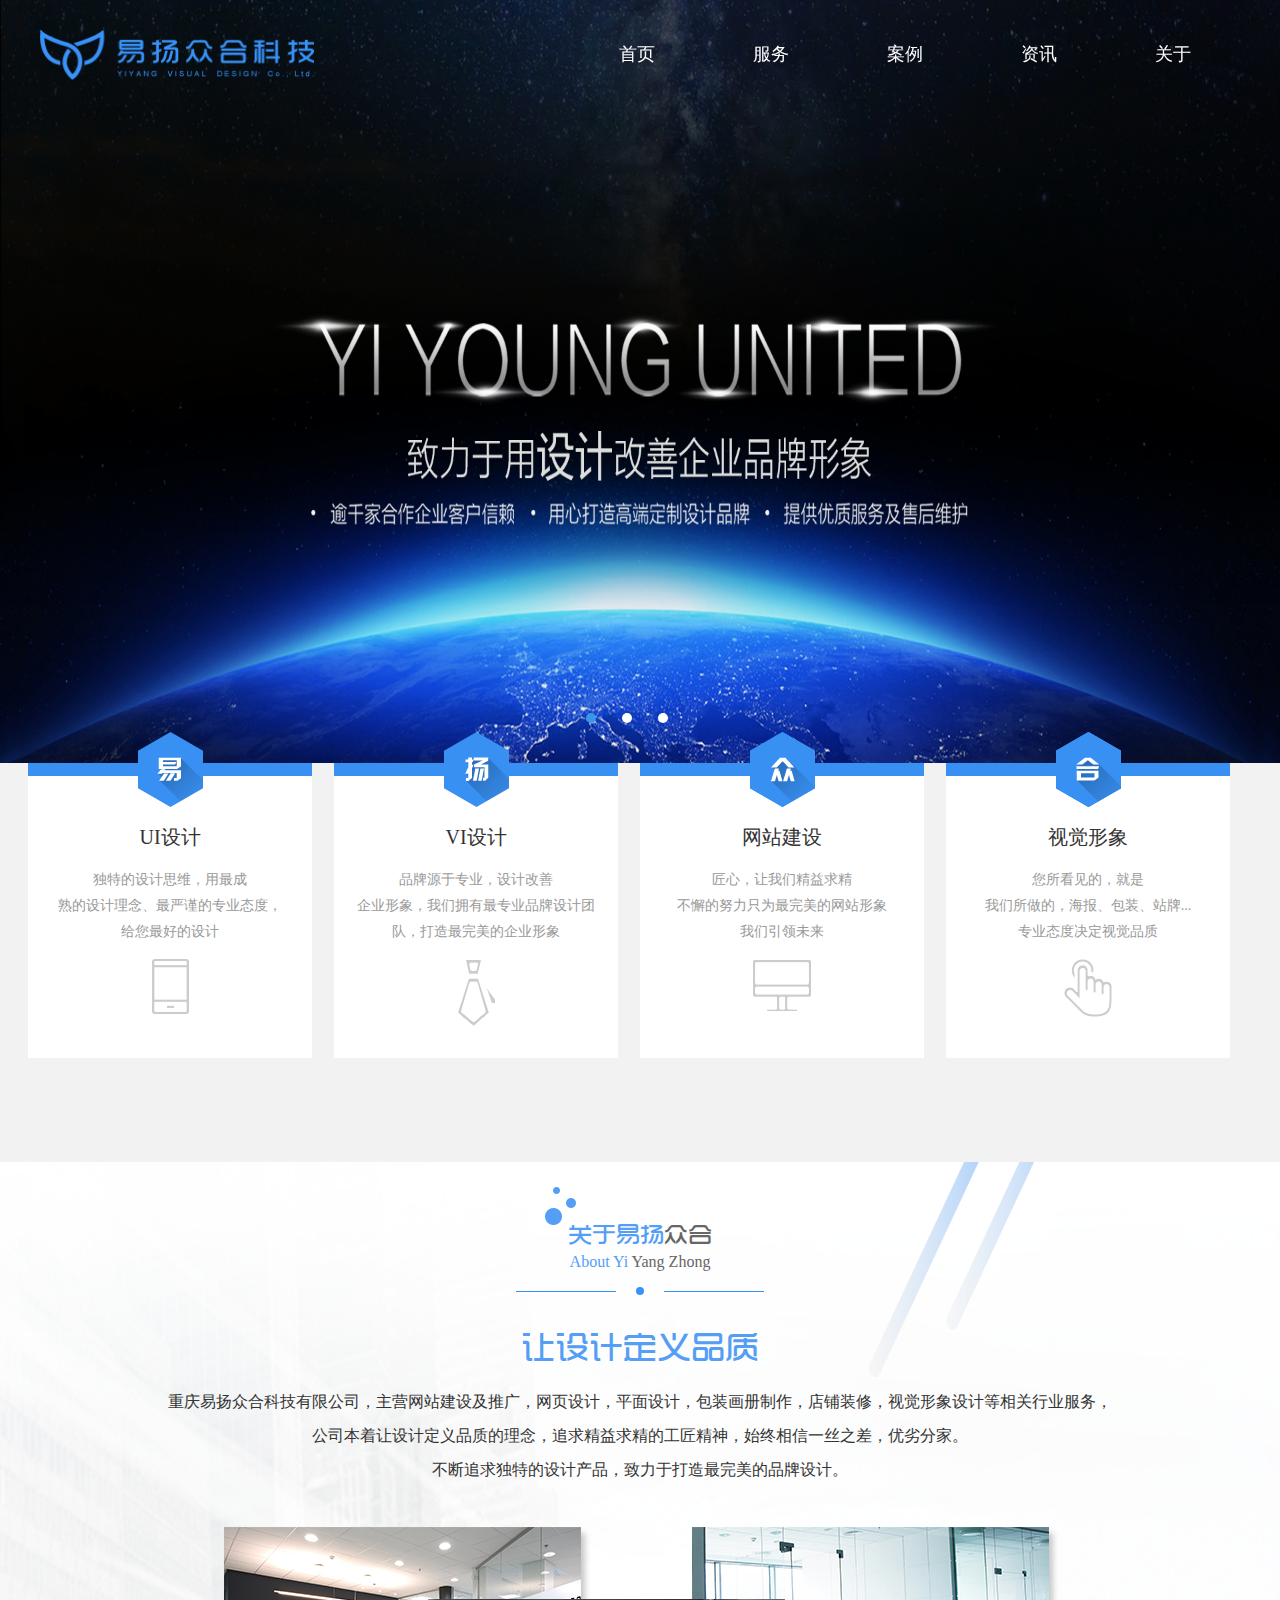
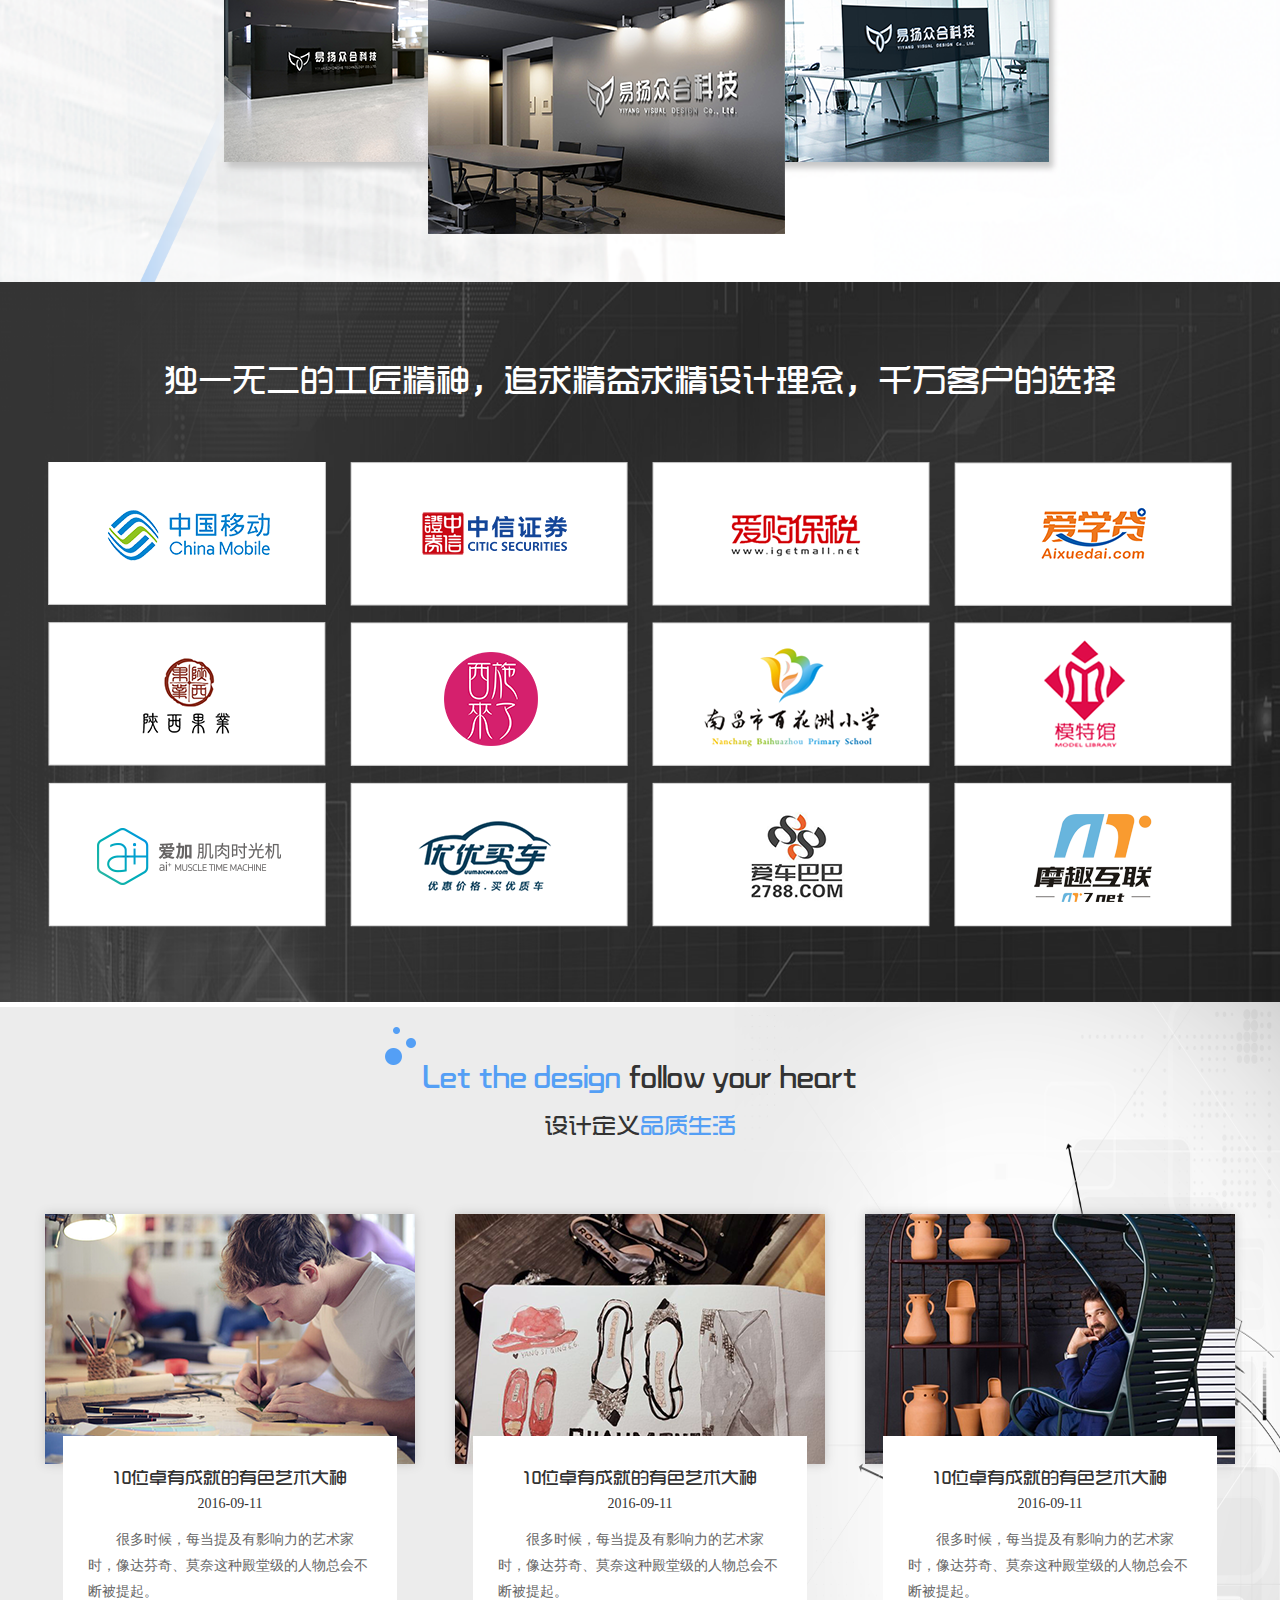
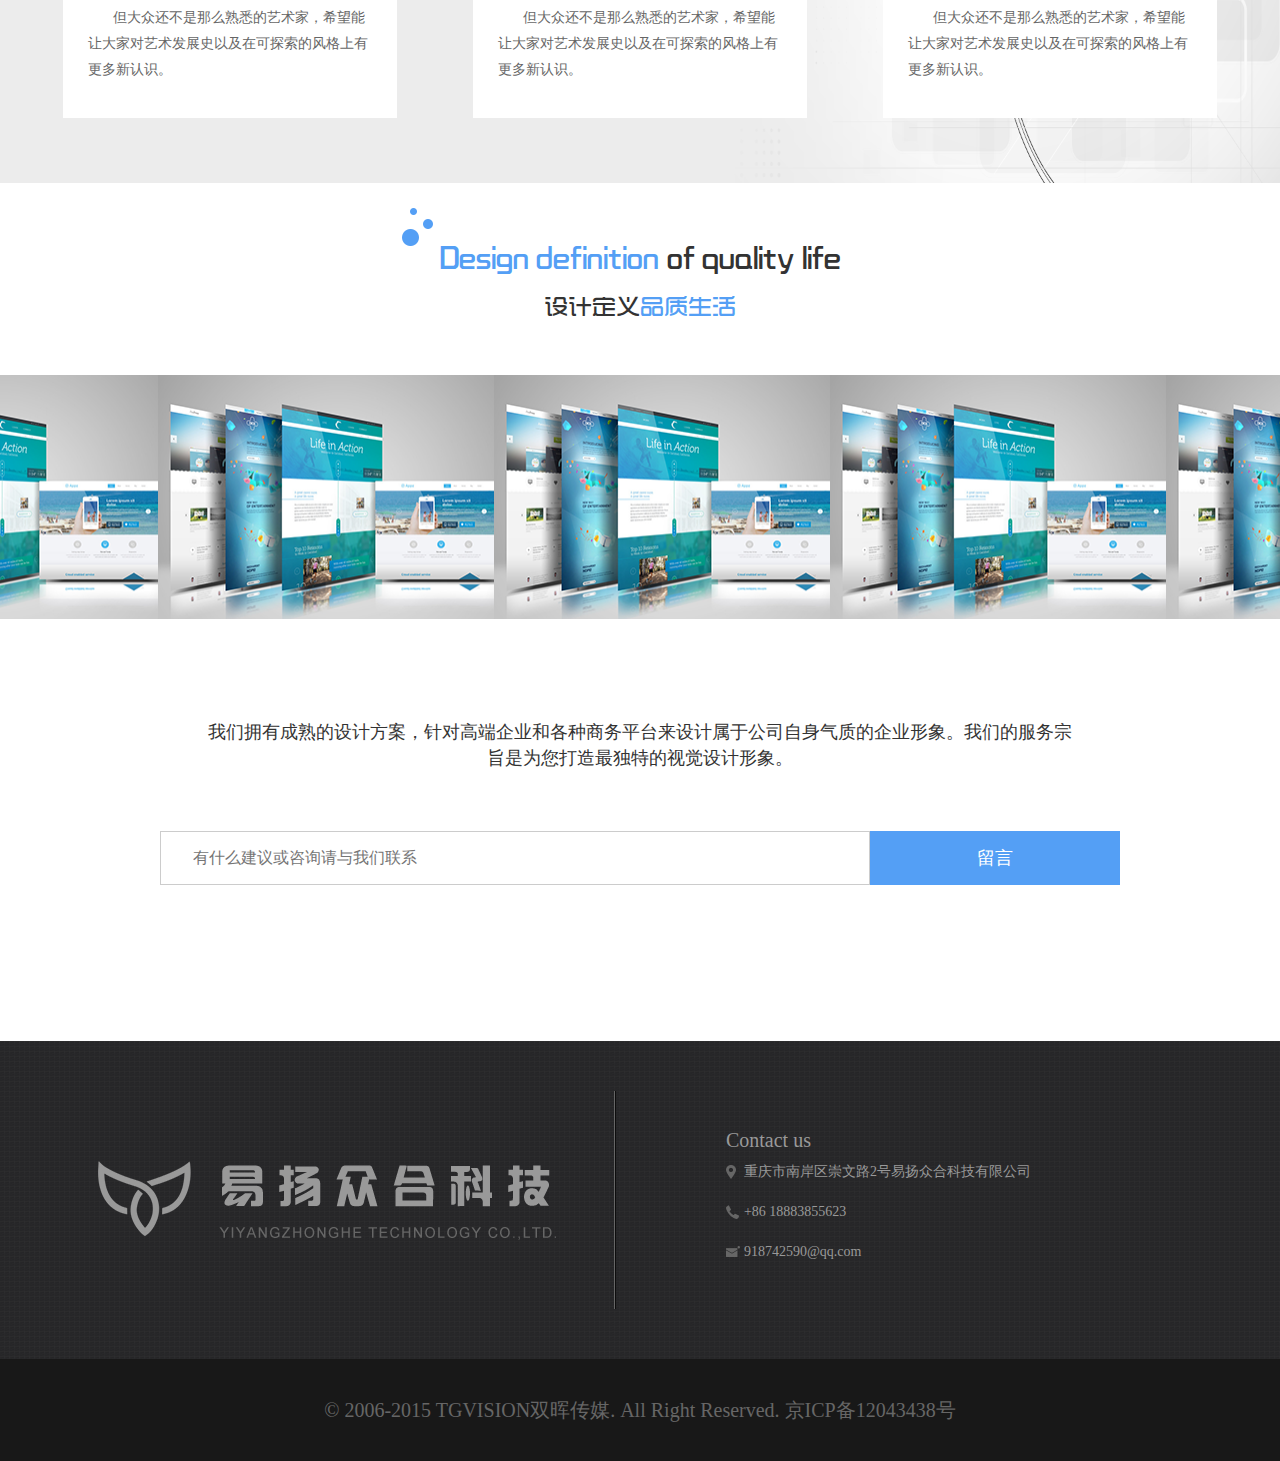
<file: YYZH/index.html>
﻿<!DOCTYPE html>
<html lang="en">
<head>
    <meta charset="UTF-8">
    <title>易扬众合科技有限公司</title>
    <link rel="stylesheet" href="css/globe.css">
    <link rel="stylesheet" href="css/index.css"></head>
    <script src="js/jquery-2.2.4.min.js"></script>
    <script src="js/jquery.flexslider-min.js"></script>
    <script src="js/index.js"></script>
</head>
<body>
<div class="header-banner-box">
    <div class="header">
        <div class="box clearfix">
            <img src="images/logo-blue.png" alt="" class="header-logo left">
            <ul class="nav right index-nav">
                <li>
                    <a href="index.html">首页</a>
                </li>
                <li>
                    <a href="server.html">服务</a>
                </li>
                <li>
                    <a href="case.html">案例</a>
                </li>
                <li>
                    <a href="news.html">资讯</a>
                </li>
                <li>
                    <a href="about.html">关于</a>
                </li>
            </ul>
        </div>
    </div>
    <div class="banner">
        <div class="flexslider">
            <ul class="slides">
                <li class="banners banner-1">
                    <div class="chose-back"></div>
                </li>
                <li class="banners banner-2">
                    <div class="chose-back"></div>
                </li>
                <li class="banners banner-3">
                    <div class="chose-back"></div>
                </li>
            </ul>
        </div>
    </div>
    <div class="banner-bottom">
        <ul class="clearfix">
            <li class="banner-bottom-li-not-last">
                <div class="banner-bottom-up"></div>
                <img class="banner-bottom-img" src="images/index/banner-bottom-1.png">
                <div class="banner-bottom-down">
                    <p class="banner-bottom-down-p-1">UI设计</p>
                    <p class="banner-bottom-down-p-2">独特的设计思维，用最成</p>
                    <p class="banner-bottom-down-p-2">熟的设计理念、最严谨的专业态度，</p>
                    <p class="banner-bottom-down-p-2">给您最好的设计</p>
                    <img src="images/index/banner-bottom-img-1.png">
                </div>
            </li>
            <li class="banner-bottom-li-not-last">
                <div class="banner-bottom-up"></div>
                <img class="banner-bottom-img" src="images/index/banner-bottom-2.png">
                <div class="banner-bottom-down">
                    <p class="banner-bottom-down-p-1">VI设计</p>
                    <p class="banner-bottom-down-p-2">品牌源于专业，设计改善</p>
                    <p class="banner-bottom-down-p-2">企业形象，我们拥有最专业品牌设计团</p>
                    <p class="banner-bottom-down-p-2">队，打造最完美的企业形象</p>
                    <img src="images/index/banner-bottom-img-2.png">
                </div>
            </li>
            <li class="banner-bottom-li-not-last">
                <div class="banner-bottom-up"></div>
                <img class="banner-bottom-img" src="images/index/banner-bottom-3.png">
                <div class="banner-bottom-down">
                    <p class="banner-bottom-down-p-1">网站建设</p>
                    <p class="banner-bottom-down-p-2">匠心，让我们精益求精</p>
                    <p class="banner-bottom-down-p-2">不懈的努力只为最完美的网站形象</p>
                    <p class="banner-bottom-down-p-2">我们引领未来</p>
                    <img src="images/index/banner-bottom-img-3.png">
                </div>
            </li>
            <li>
                <div class="banner-bottom-up"></div>
                <img class="banner-bottom-img" src="images/index/banner-bottom-4.png">
                <div class="banner-bottom-down">
                    <p class="banner-bottom-down-p-1">视觉形象</p>
                    <p class="banner-bottom-down-p-2">您所看见的，就是</p>
                    <p class="banner-bottom-down-p-2">我们所做的，海报、包装、站牌...</p>
                    <p class="banner-bottom-down-p-2">专业态度决定视觉品质</p>
                    <img src="images/index/banner-bottom-img-4.png">
                </div>
            </li>
        </ul>
    </div>
</div>
<div class="About-Yi-Yang-Zhong relative">
    <img class="About-Yi-Yang-Zhong-title-absolute" src="images/index/About-Yi-Yang-Zhong-title.png">
    <p class="title-2">关于易扬<span class="title-2-gray">众合</span></p>
    <p class="title-3">About Yi <span class="title-3-gray">Yang Zhong</span></p>
    <div class="slider">
        <div class="line"></div>
        <div class="point"></div>
        <div class="line"></div>
    </div>
    <p class="subtitle-2">让设计定义品质</p>
    <p class="About-Yi-Yang-Zhong-p">重庆易扬众合科技有限公司，主营网站建设及推广，网页设计，平面设计，包装画册制作，店铺装修，视觉形象设计等相关行业服务，</p>
    <p class="About-Yi-Yang-Zhong-p">公司本着让设计定义品质的理念，追求精益求精的工匠精神，始终相信一丝之差，优劣分家。</p>
    <p class="About-Yi-Yang-Zhong-p">不断追求独特的设计产品，致力于打造最完美的品牌设计。</p>
    <img class="About-Yi-Yang-Zhong-img" src="images/index/About-Yi-Yang-Zhong-img.png">
</div>
<div class="client">
    <p class="client-p">独一无二的工匠精神，追求精益求精设计理念，千万客户的选择</p>
    <ul class="client-show-all">
        <li>
            <img class="client-show-img-not-last" src="images/index/client-show-img-1.png">
        </li>
        <li>
            <img class="client-show-img-not-last" src="images/index/client-show-img-2.png">
        </li>
        <li>
            <img class="client-show-img-not-last" src="images/index/client-show-img-3.png">
        </li>
        <li>
            <img src="images/index/client-show-img-4.png">
        </li>
        <li>
            <img class="client-show-img-not-last" src="images/index/client-show-img-5.png">
        </li>
        <li>
            <img class="client-show-img-not-last" src="images/index/client-show-img-6.png">
        </li>
        <li>
            <img class="client-show-img-not-last" src="images/index/client-show-img-7.png">
        </li>
        <li>
            <img src="images/index/client-show-img-8.png">
        </li>
        <li>
            <img class="client-show-img-not-last" src="images/index/client-show-img-9.png">
        </li>
        <li>
            <img class="client-show-img-not-last" src="images/index/client-show-img-10.png">
        </li>
        <li>
            <img class="client-show-img-not-last" src="images/index/client-show-img-11.png">
        </li>
        <li>
            <img src="images/index/client-show-img-12.png">
        </li>
    </ul>
</div>
<div class="follow-heart relative">
    <img class="follow-heart-title-absolute" src="images/index/About-Yi-Yang-Zhong-title.png">
    <p class="title-4"><span class="title-4-blue">Let the design </span>follow your heart</p>
    <p class="title-5">设计定义<span class="title-5-blue">品质生活</span></p>
<ul class="follow-heart-ul clearfix">
    <li class="follow-heart-ul-li-not-last">
        <img src="images/index/follow-heart-img-1.png">
        <div class="follow-heart-text">
            <p class="follow-heart-text-p-1">10位卓有成就的有色艺术大神</p>
            <p class="follow-heart-text-p-2">2016-09-11</p>
            <p class="follow-heart-text-p-3">&nbsp&nbsp&nbsp&nbsp&nbsp&nbsp&nbsp&nbsp很多时候，每当提及有影响力的艺术家时，像达芬奇、莫奈这种殿堂级的人物总会不断被提起。
            <p class="follow-heart-text-p-3">&nbsp&nbsp&nbsp&nbsp&nbsp&nbsp&nbsp但大众还不是那么熟悉的艺术家，希望能让大家对艺术发展史以及在可探索的风格上有更多新认识。</p>
        </div>
    </li>
    <li class="follow-heart-ul-li-not-last">
        <img src="images/index/follow-heart-img-2.png">
        <div class="follow-heart-text">
            <p class="follow-heart-text-p-1">10位卓有成就的有色艺术大神</p>
            <p class="follow-heart-text-p-2">2016-09-11</p>
            <p class="follow-heart-text-p-3">&nbsp&nbsp&nbsp&nbsp&nbsp&nbsp&nbsp&nbsp很多时候，每当提及有影响力的艺术家时，像达芬奇、莫奈这种殿堂级的人物总会不断被提起。
            <p class="follow-heart-text-p-3">&nbsp&nbsp&nbsp&nbsp&nbsp&nbsp&nbsp但大众还不是那么熟悉的艺术家，希望能让大家对艺术发展史以及在可探索的风格上有更多新认识。</p>
        </div>
    </li>
    <li>
        <img src="images/index/follow-heart-img-3.png">
        <div class="follow-heart-text">
            <p class="follow-heart-text-p-1">10位卓有成就的有色艺术大神</p>
            <p class="follow-heart-text-p-2">2016-09-11</p>
            <p class="follow-heart-text-p-3">&nbsp&nbsp&nbsp&nbsp&nbsp&nbsp&nbsp&nbsp很多时候，每当提及有影响力的艺术家时，像达芬奇、莫奈这种殿堂级的人物总会不断被提起。
            <p class="follow-heart-text-p-3">&nbsp&nbsp&nbsp&nbsp&nbsp&nbsp&nbsp但大众还不是那么熟悉的艺术家，希望能让大家对艺术发展史以及在可探索的风格上有更多新认识。</p>
        </div>
    </li>
</ul>
</div>
<div class="definition-of-quality-life relative">
    <img class="definition-of-quality-life-absolute" src="images/index/About-Yi-Yang-Zhong-title.png">
    <p class="title-4"><span class="title-4-blue">Design definition </span>of quality life</p>
    <p class="title-5">设计定义<span class="title-5-blue">品质生活</span></p>
    <!-- 轮播修改 -->
    <div class="definition-of-quality-life-div">
        <ul class="definition-of-quality-life-ul clearfix">
            <li><img src="images/ex.png" alt=""></li>
            <li><img src="images/ex.png" alt=""></li>
            <li><img src="images/ex.png" alt=""></li>
            <li><img src="images/ex.png" alt=""></li>
            <li><img src="images/ex.png" alt=""></li>
            <li><img src="images/ex.png" alt=""></li>
        </ul>
    </div>
    <script>
        // (function () {
        //     var width=$(".definition-of-quality-life-ul").children('li').length*336;
        //     var num=0;
        //     $(".definition-of-quality-life-ul").children('li').each(function(index, el) {
        //         $(this).css({
        //             left: 336*index,
        //             right: 336*(index+1)
        //         });
        //     });
        //     function rescroll() {
        //         $(".definition-of-quality-life-ul").children('li').each(function(index, el) {
        //             if (index<4) {alert(parseInt($(this).css('left')+336)+'px')}
        //             $(this).animate({'left': (parseInt($(this).css('left')+336)+'px')},1000);
        //         });
        //     }
        //     rescroll();
        // })()
    </script>
    <!--  -->
    <p class="definition-of-quality-life-p">我们拥有成熟的设计方案，针对高端企业和各种商务平台来设计属于公司自身气质的企业形象。我们的服务宗</p>
    <p class="definition-of-quality-life-p">旨是为您打造最独特的视觉设计形象。</p>
    <div class="definition-of-quality-life-text">
        <form action="#" enctype="multipart/form-data">
            <input placeholder="有什么建议或咨询请与我们联系">
            <button type="submit">留言</button>
        </form>
    </div>
</div>
<div class="footer">
    <div class="box">
        <div>
            <img src="images/footer_logo.png" alt=""></div>
        <div class="footer-slider"></div>
        <ul class="footer-info">
            <li class="footer-info-title">Contact us</li>
            <li>
                <img src="images/footer_pos.png" alt="">
                <p>重庆市南岸区崇文路2号易扬众合科技有限公司</p>
            </li>
            <li>
                <img src="images/footer_tel.png" alt="">
                <p>+86  18883855623</p>
            </li>
            <li>
                <img src="images/footer_email.png" alt="">
                <p>918742590@qq.com</p>
            </li>
        </ul>
    </div>
    <div class="trademark">
        <p>© 2006-2015 TGVISION双晖传媒. All Right Reserved. 京ICP备12043438号</p>
    </div>
</div>
</body>
</html>
</file>
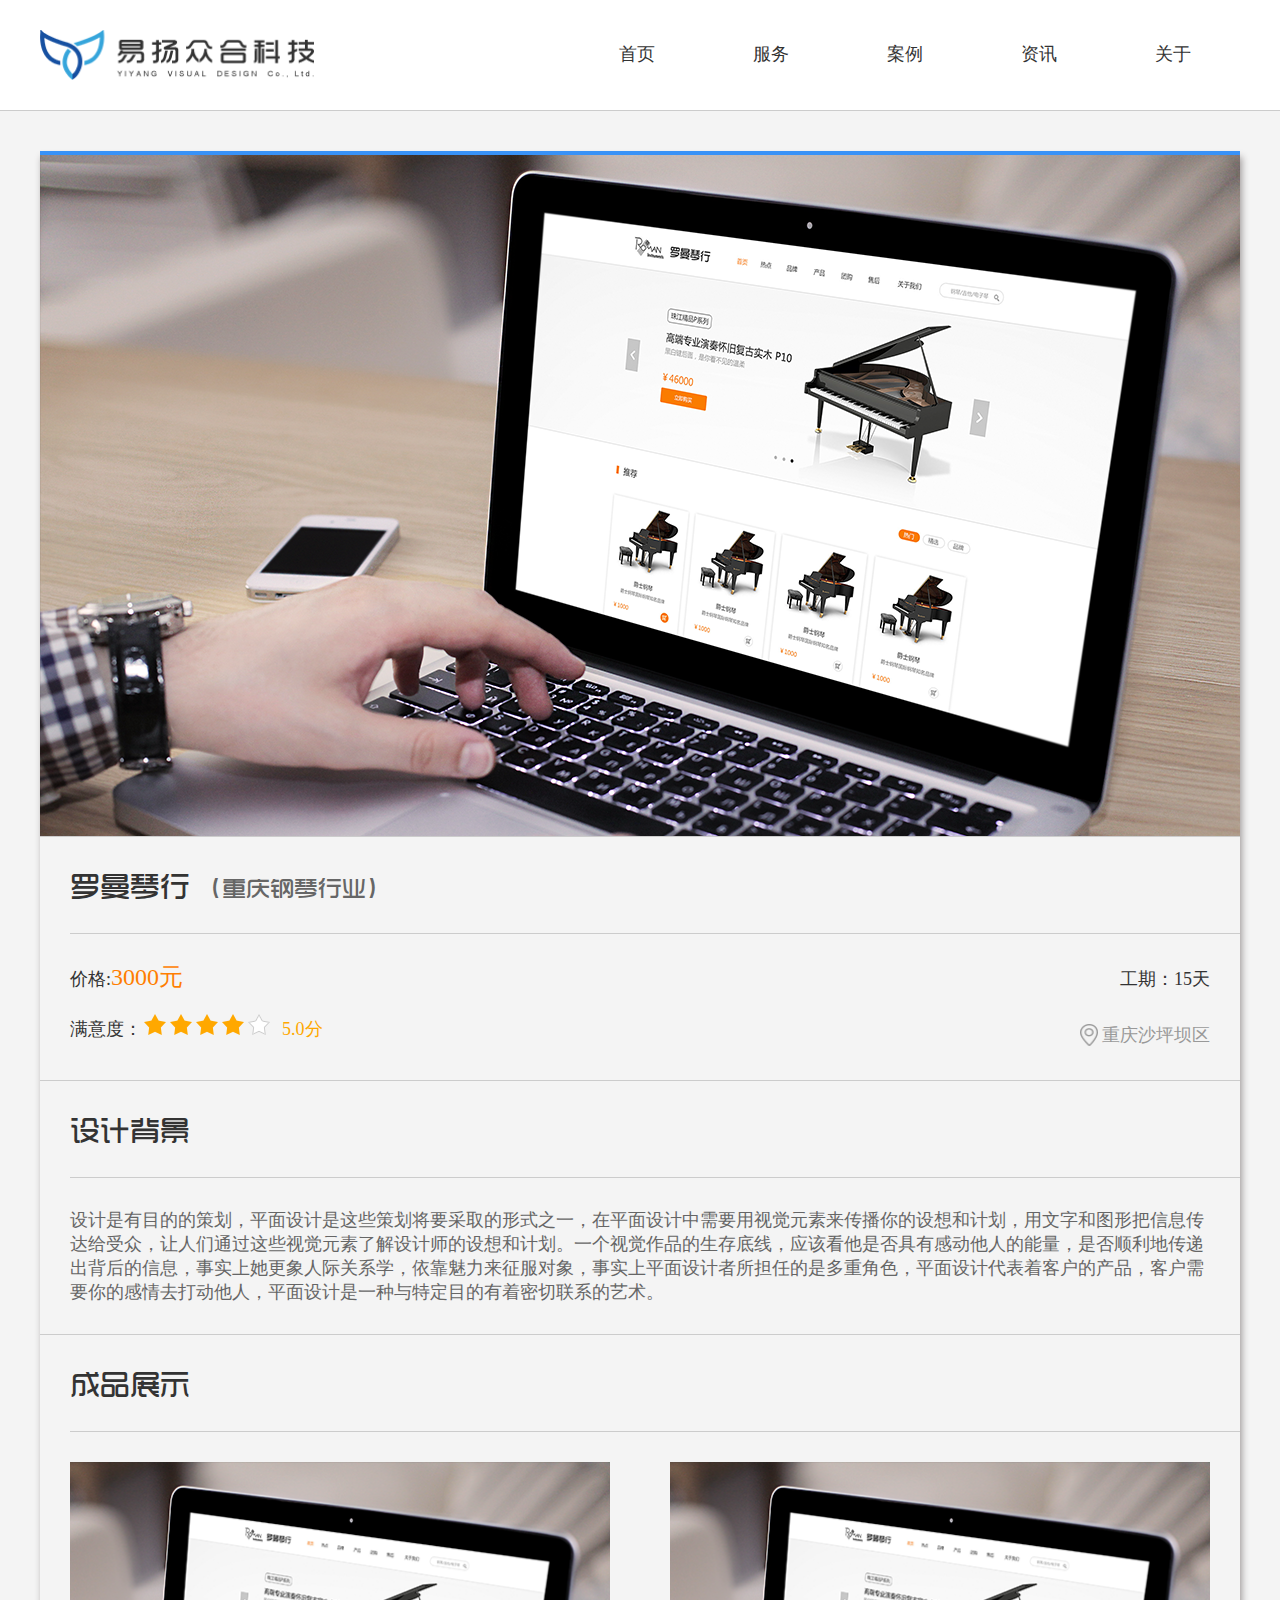
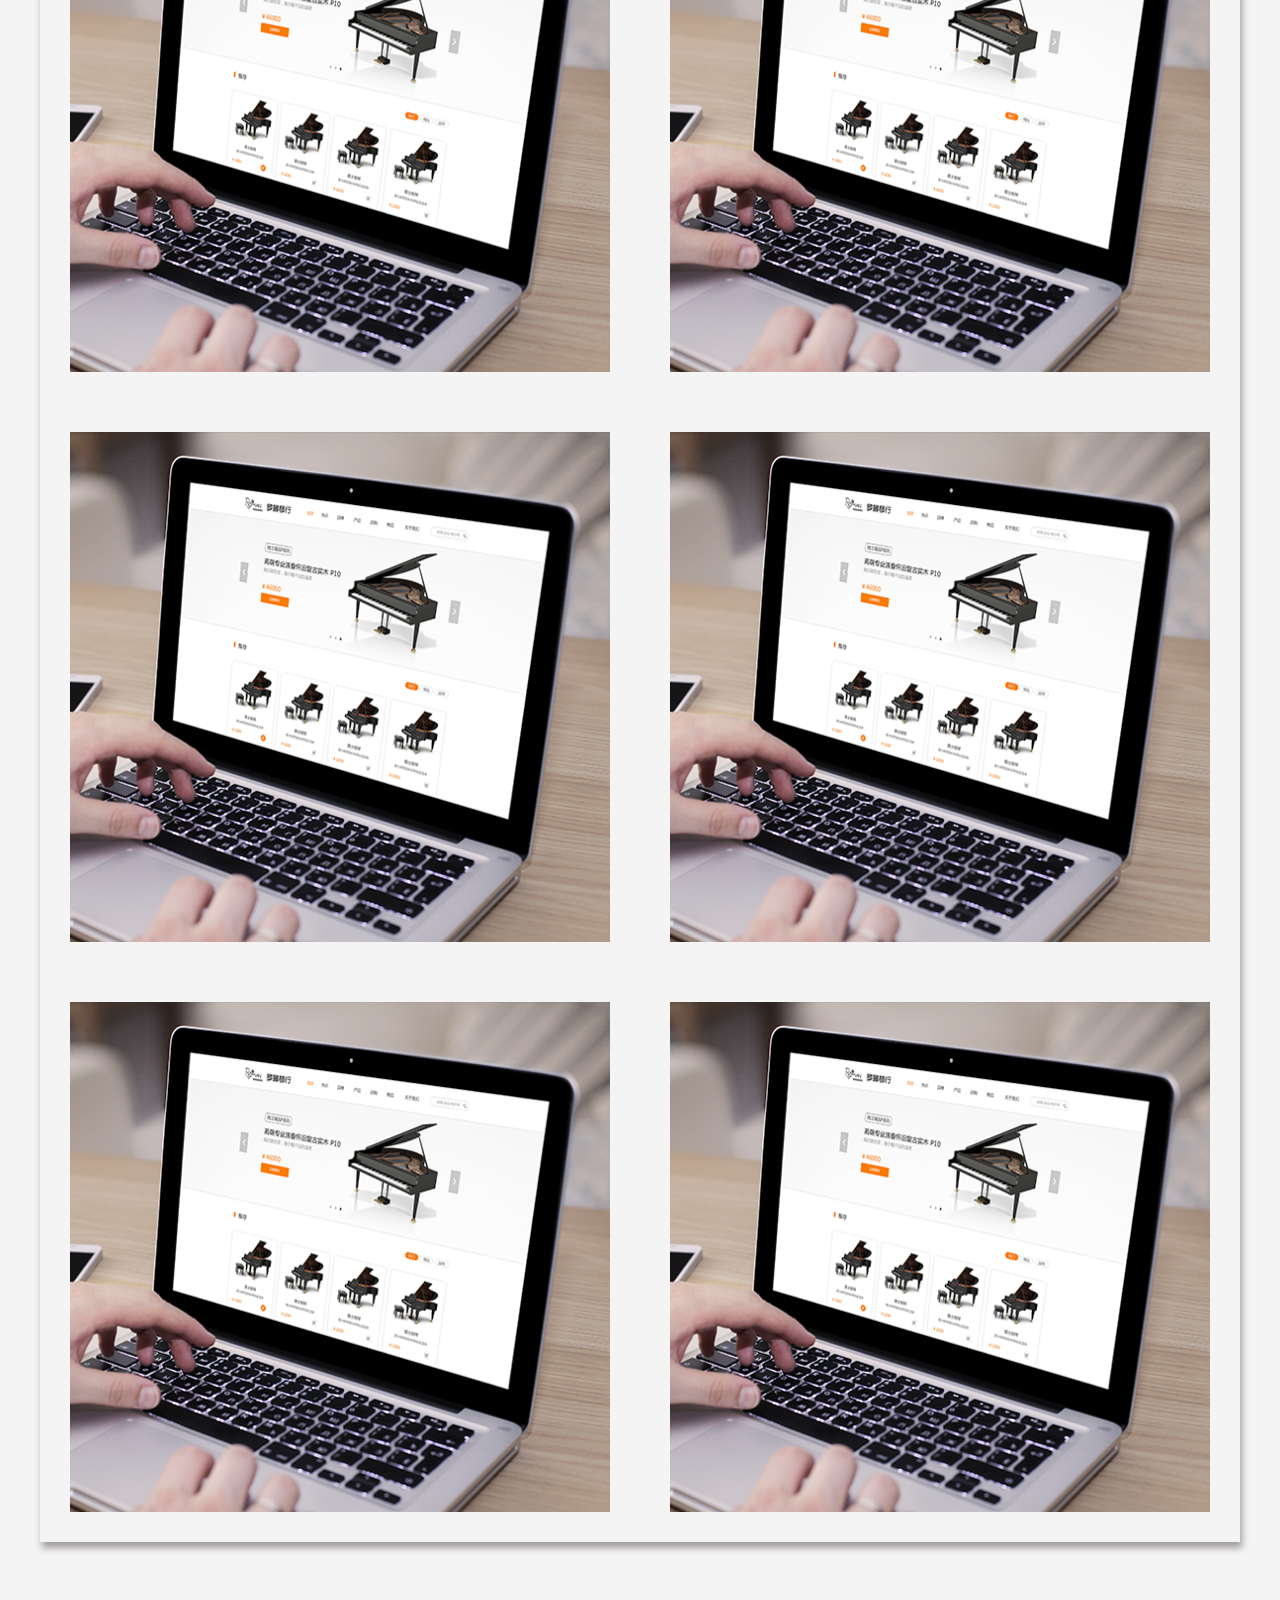
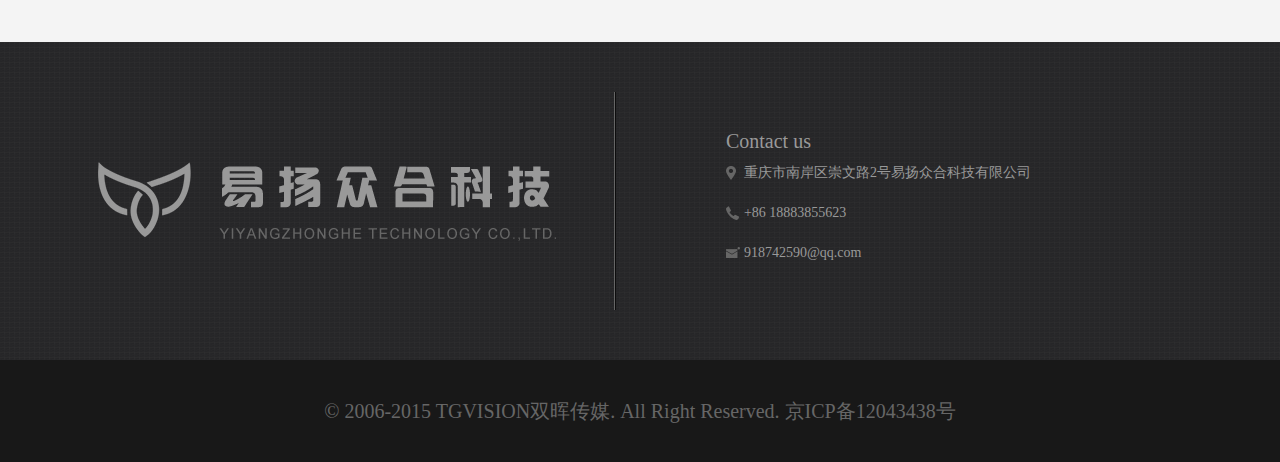
<file: YYZH/case-subpage.html>
<!DOCTYPE html>
<html lang="en">
<head>
	<meta charset="UTF-8">
	<title>易扬众合科技有限公司</title>
	<link rel="stylesheet" href="css/globe.css">
	<link rel="stylesheet" href="css/case-subpage.css">
	<script type="text/javascript" src="js/jquery-3.1.1.min.js"></script>
	<script type="text/javascript" src="js/case-subpage.js"></script>
</head>
<body>
	<div class="header">
		<div class="box clearfix">
			<img src="images/logo.png" alt="" class="header-logo left">
			<ul class="nav right">
				<li>
					<a href="index.html">首页</a>
				</li>
				<li>
					<a href="server.html">服务</a>
				</li>
				<li>
					<a href="case.html">案例</a>
				</li>
				<li>
					<a href="news.html">资讯</a>
				</li>
				<li>
					<a href="about.html">关于</a>
				</li>
			</ul>
		</div>
	</div>
	<div class="main">
		<div class="box">
			<img src="images/case-sub/banner.png" alt="" class="banner">
			<div class="plate">
				<p class="title">
					罗曼琴行
					<span>（重庆钢琴行业）</span>
				</p>
				<div class="info">
					<div>
						<div class="price">
							<p>价格:</p>
							<span>3000元</span>
						</div>
						<div class="time">
							<p>工期：</p>
							<span>15天</span>
						</div>
					</div>
					<div>
						<div class="degree">
							<p>满意度：</p>
							<ul class="star">
								<li></li>
								<li></li>
								<li></li>
								<li></li>
								<li class="none"></li>
							</ul>
							<span>5.0分</span>
						</div>
						<div class="pos">
							<img src="images/case-sub/pos.png" alt="">
							<p>重庆沙坪坝区</p>
						</div>
					</div>
				</div>
			</div>
			<div class="plate">
				<p class="title">设计背景</p>
				<p class="design-bg">
					设计是有目的的策划，平面设计是这些策划将要采取的形式之一，在平面设计中需要用视觉元素来传播你的设想和计划，用文字和图形把信息传达给受众，让人们通过这些视觉元素了解设计师的设想和计划。一个视觉作品的生存底线，应该看他是否具有感动他人的能量，是否顺利地传递出背后的信息，事实上她更象人际关系学，依靠魅力来征服对象，事实上平面设计者所担任的是多重角色，平面设计代表着客户的产品，客户需要你的感情去打动他人，平面设计是一种与特定目的有着密切联系的艺术。
				</p>
			</div>
			<div class="plate">
				<p class="title">成品展示</p>
				<img src="images/case-sub/simple.png" alt="" class="simple">
				<img src="images/case-sub/simple.png" alt="" class="simple">
				<img src="images/case-sub/simple.png" alt="" class="simple">
				<img src="images/case-sub/simple.png" alt="" class="simple">
				<img src="images/case-sub/simple.png" alt="" class="simple">
				<img src="images/case-sub/simple.png" alt="" class="simple">
			</div>
		</div>
	</div>
	<div class="footer">
		<div class="box">
			<div>
				<img src="images/footer_logo.png" alt=""></div>
			<div class="footer-slider"></div>
			<ul class="footer-info">
				<li class="footer-info-title">Contact us</li>
				<li>
					<img src="images/footer_pos.png" alt="">
					<p>重庆市南岸区崇文路2号易扬众合科技有限公司</p>
				</li>
				<li>
					<img src="images/footer_tel.png" alt="">
					<p>+86  18883855623</p>
				</li>
				<li>
					<img src="images/footer_email.png" alt="">
					<p>918742590@qq.com</p>
				</li>
			</ul>
		</div>
		<div class="trademark">
			<p>© 2006-2015 TGVISION双晖传媒. All Right Reserved. 京ICP备12043438号</p>
		</div>
	</div>
</body>
</html>
</file>
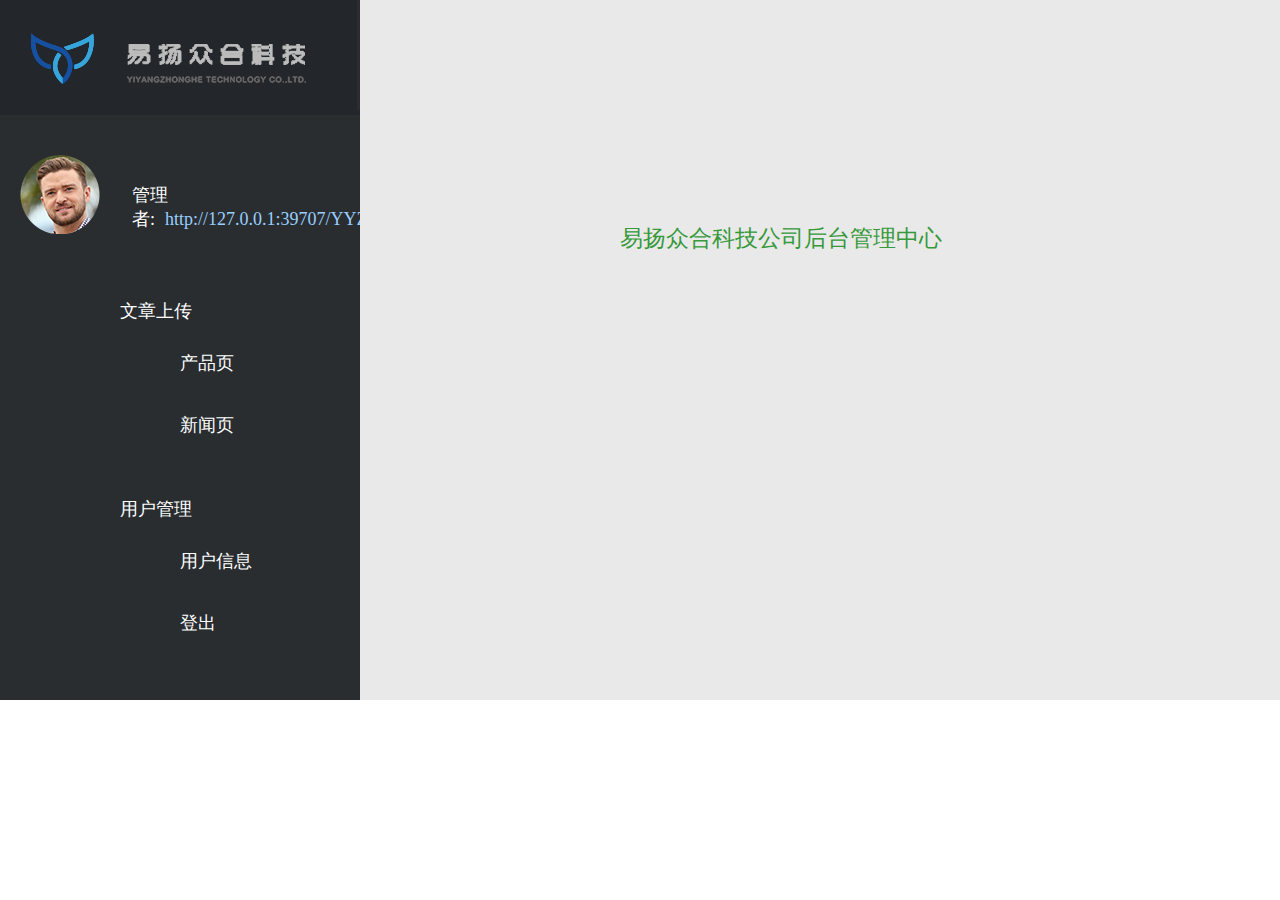
<file: YYZH/content.html>
<!DOCTYPE html>
<html lang="en">

<head>
    <meta charset="utf-8">
    <title>管理中心</title>
    <link rel="stylesheet" type="text/css" href="css/content.css">
    <script type="text/javascript" src="js/jquery-3.1.1.min.js"></script>
    <script type="text/javascript" src="js/content-case.js"></script>
    <script type="text/javascript" src="js/content-news.js"></script>
    <script type="text/javascript" src="js/content-manager.js"></script>
</head>

<body>
    <div class="left">
        <div class="left-log">
            <img src="images/tip_03.png">
        </div>
        <div class="left-user">
            <img src="images/user-photo_03.png">
            <p>管理者:<span>雷和超</span></p>
        </div>
        <div class="left-function left-function1">
            <div class="left-func1">文章上传</div>
            <p><a href="javascript:void(0)">产品页</a></p>
            <p><a href="javascript:void(0)">新闻页</a></p>
  </div>
  <div class="left-function left-function2">
    <div class="left-func2">用户管理</div>
    <p><a href="javascript:void(0)">用户信息</a></p>
            <p><a href="javascript:void(0)">登出</a></p>
        </div>
    </div>
    <div class="right">
        <div class="hint">
            <p>易扬众合科技公司后台管理中心</p>
        </div>
        <!-- 显示内容详情 -->
        <div class="right-content">
            <div class="right-add">
                <p>添加文章<span><a href="javascript:void(0)">添加</a></span></p>
            </div>
            <div class="right-subpage">
                <div class="right-content-left">
                    <ul>
                       
                    </ul>
                </div>
                <div class="right-content-right">
                    <div class="right-content-tip">
                        <h4>标题</h4>
                        <p>上传者</p>
                        <p>上传时间</p>
                        <h4>删除文章</h4>
                    </div>
                    <div class="content-delete">
                        <p class="delete1">是否删除这篇文章?</p>
                        <p class="delete2"><a href="javascript:void(0)">yes</a></p>
                        <p class="delete3"><a href="javascript:void(0)">no</a></p>
                    </div>
                </div>
            </div>
        </div>
        <!-- 显示上传产品类case功能 -->
        <div class="right-case-fileup">
        <div class="case-form1-first">
            <form class="case-form1-title">
            <h4>简洁页</h4>
                <p>输入标题
                    <input type="text" name="" value="" maxlength="15" placeholder="建议在15个字内">
                </p>
            </form>
            <form enctype="multipart/form-data" name="picture" class="case-form1-file">
              <p>上传图片
                    <input type="file" name="picture" class="form1-file"value="">
                </p>
                <button type="button">上传</button>
            </form>
          </div>
          <div class="case-form2-second">
            <form enctype="multipart/form-data" class="case-form2-file1">
            <h4>详情页</h4>
              <p>上传首页大图
                    <input type="file" name="picture" class="form2-file1"value="">
                </p>
            </form>
            <form enctype="multipart/form-data"  class="case-form2-file2">
                <p>上传成品图片
                    <input type="file" name="picture" class="form2-file2"value="" multiple="">
                </p>
            </form>
            <form class="case-form2-content">
                <p>输入标题
                    <input type="text" name="title" value="" maxlength="15" placeholder="建议在15个字内">
                </p>
                <p>输入副标题
                    <input type="text" name="sbtitle" value="" maxlength="15" placeholder="建议在15个字内">
                </p>
                <p>输入价格
                    <input type="text" name="price" value="" placeholder="例如：3000元">
                </p>
                <p>输入工期
                    <input type="text" name="time" value="" placeholder="例如：15天">
                </p>
                <p>输入满意度
                    <input type="text" name="degree" value="" placeholder="（1.0-5.0分）例如：3.0分">
                </p>  
                <p>输入地址
                    <input type="text" name="pos" value="" maxlength="20" placeholder="建议在20个字内">
                </p>
                <p>输入描述
                    <textarea name="plate" value=""  placeholder="请描述该产品的特色及背景"></textarea>
                </p>
                <button type="button">上传</button>
            </form>
          </div>
        </div>


        <!-- 显示上传新闻类news功能 -->
        <div class="right-news-fileup">
        <div class="case-news1-first">
            <form class="case-form1-option" >
            <h4>简洁页</h4>
                <p>新闻分类
                    <select id="selectID">
                        <option value="1">主新闻</option>
                        <option value="0">副新闻</option>
                    </select>
                </p>
            </form>

             <form enctype="multipart/form-data" name="picture" class="case-news1-file1">
              <p>上传图片
                    <input type="file" name="picture" class="news1-file"value="">
                </p>
            </form>
            <form enctype="multipart/form-data" class="case-news1-file2">
              <p>上传图片(小)
                    <input type="file" name="small" class="news1-file"value="">
                </p>
                <p>上传图片(大)
                    <input type="file" name="big" class="news1-file"value="">
                </p>
            </form>

            <form class="case-news1-title">
                <p>输入标题
                    <input type="text" name="title" maxlength="20" value="" placeholder="建议在20个字内">
                </p>

                <p>输入概要
                    <textarea name="about" value="" maxlength="100" placeholder="建议在100字以内"></textarea>
                </p>
                <button type="button">上传</button>
            </form>
           
          </div>
          <div class="case-news2-second">
            <form enctype="multipart/form-data" class="case-news2-file">
            <h4>详情页</h4>
              <p>上传图片
                    <input type="file" name="picture" class="news2-file1" value="">
                </p>
            </form>
            <form class="case-news2-content">
              <p>输入文章      
              </p>
              <textarea name="plate" value="" placeholder="若需要在文章中插入图片请点击上传图片"></textarea>
                <button type="button">上传</button>
            </form>
          </div>
        </div>
        <!-- 显示添加/删除用户信息类功能 -->
        <div class="right-manager">
            <div class="table-message">
                <table>
                    <tr>
                        <th>用户名</th>
                        <th>职位</th>
                        <th>删除用户</th>
                    </tr>
                    <tr>
                        <td>12345789</td>
                        <td>UI设计</td>
                        <td class="table-delete"><a href="javascript:void(0)">删除</a></td>
                    </tr>
                </table>
            </div>
            <div class="table-add">
                <a href="javascript:void(0)">添加用户</a>
            </div>
            <!-- 添加用户弹出框 -->
            <div class="user-add">
                <form>
                    <ul>
                        <li><img src="images/permission-name_03.png"><span>用户名</span>
                            <input class="user-add-name" type="text" name="1" value="">
                        </li>
                        <li><img src="images/permission-pass_03.png"><span>密码</span>
                            <input class="user-add-pass" type="text" name="2" value="">
                        </li>
                        <li><img src="images/permission-type_03.png"><span>职位</span>
                            <input class="user-add-type" type="text" name="3" value="">
                        </li>
                        <li><a href="javascript:void(0)" class="user-add-sure">确认</a><a href="javascript:void(0)" class="user-add-cancel">取消</a></li>
                    </ul>
                </form>
            </div>
            <!-- 删除用户信息弹出框 -->
            <div class="table-suredelete">
                <div class="user-delete">
                    <p class="user-delete1">是否删除该用户?</p>
                    <p class="user-delete2"><a href="javascript:void(0)">yes</a></p>
                    <p class="user-delete3"><a href="javascript:void(0)">no</a></p>
                </div>
            </div>
        </div>
    </div>

</body>
</html>
</file>
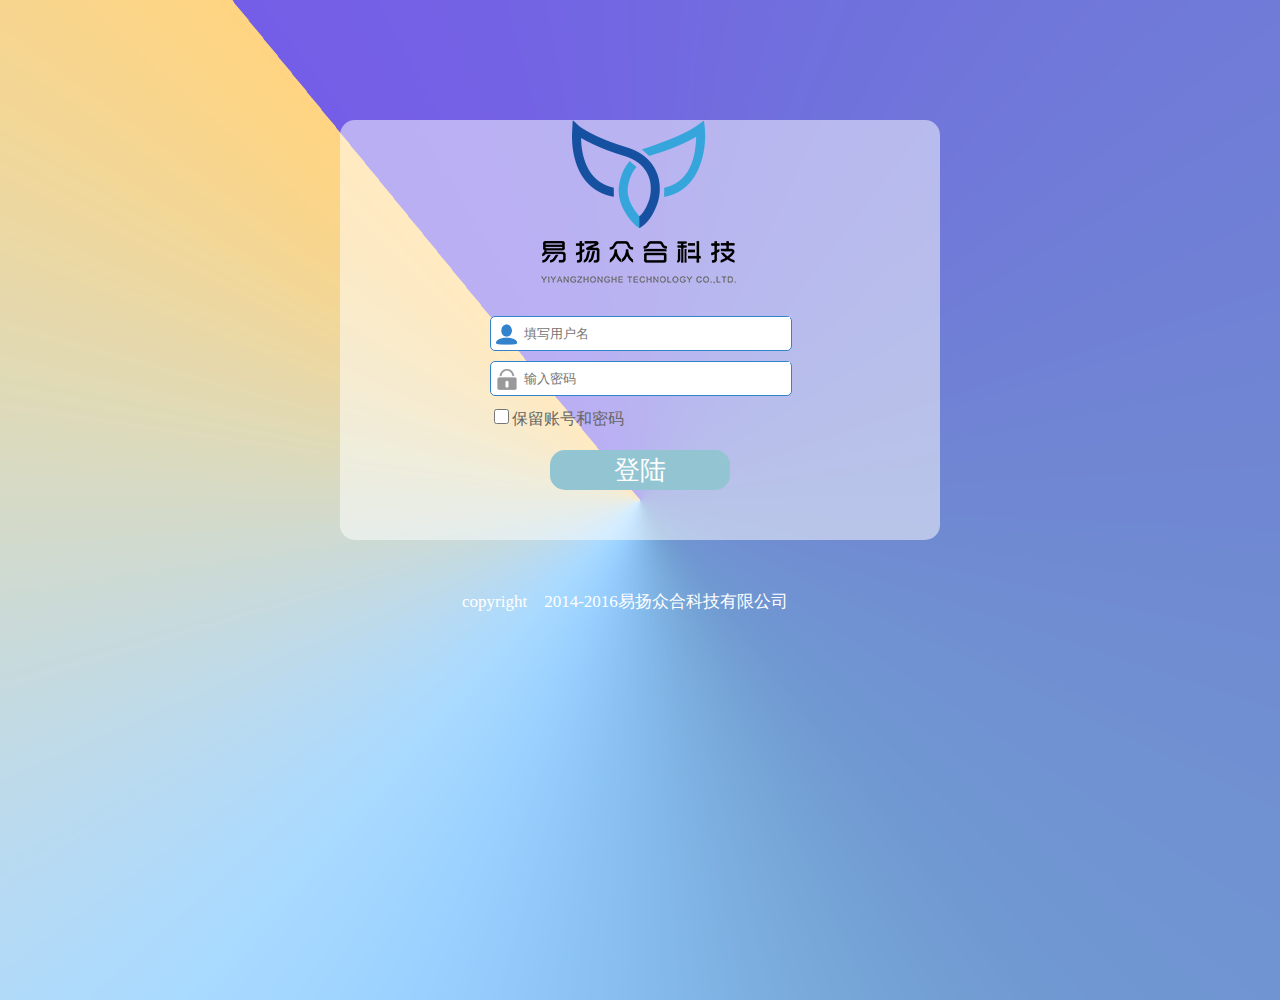
<file: YYZH/login.html>
<!DOCTYPE html>
<html lang="en">
<head>
    <meta charset="utf-8">
	<title>登陆</title>
	<link rel="stylesheet" type="text/css" href="css/login.css">
	<script type="text/javascript" src="js/jquery-3.1.1.min.js"></script>
	<script type="text/javascript" src="js/login.js"></script>
</head>
<body>
<div class="login">
	<div class="login-content">
		<div class="login-tip">
		<img src="images/login-tip.png">	
		</div>
		<form>
		<div class="inputimg"><img src="images/login-user_03.png"><input type="text" name="user" value="" placeholder="填写用户名">
		</div>
		<div class="inputimg"><img src="images/login-pass_03.png"><input type="password" name="password" value="" placeholder="输入密码">
		</div>
		<input type="checkbox" name="check" value="yes">保留账号和密码<br>
		<button type="button">登陆</button>
		</form>
	</div>
	<div class="footer">copyright&nbsp;&nbsp;&nbsp;&nbsp;2014-2016易扬众合科技有限公司</div>
</div>
</body>
</html>
</file>
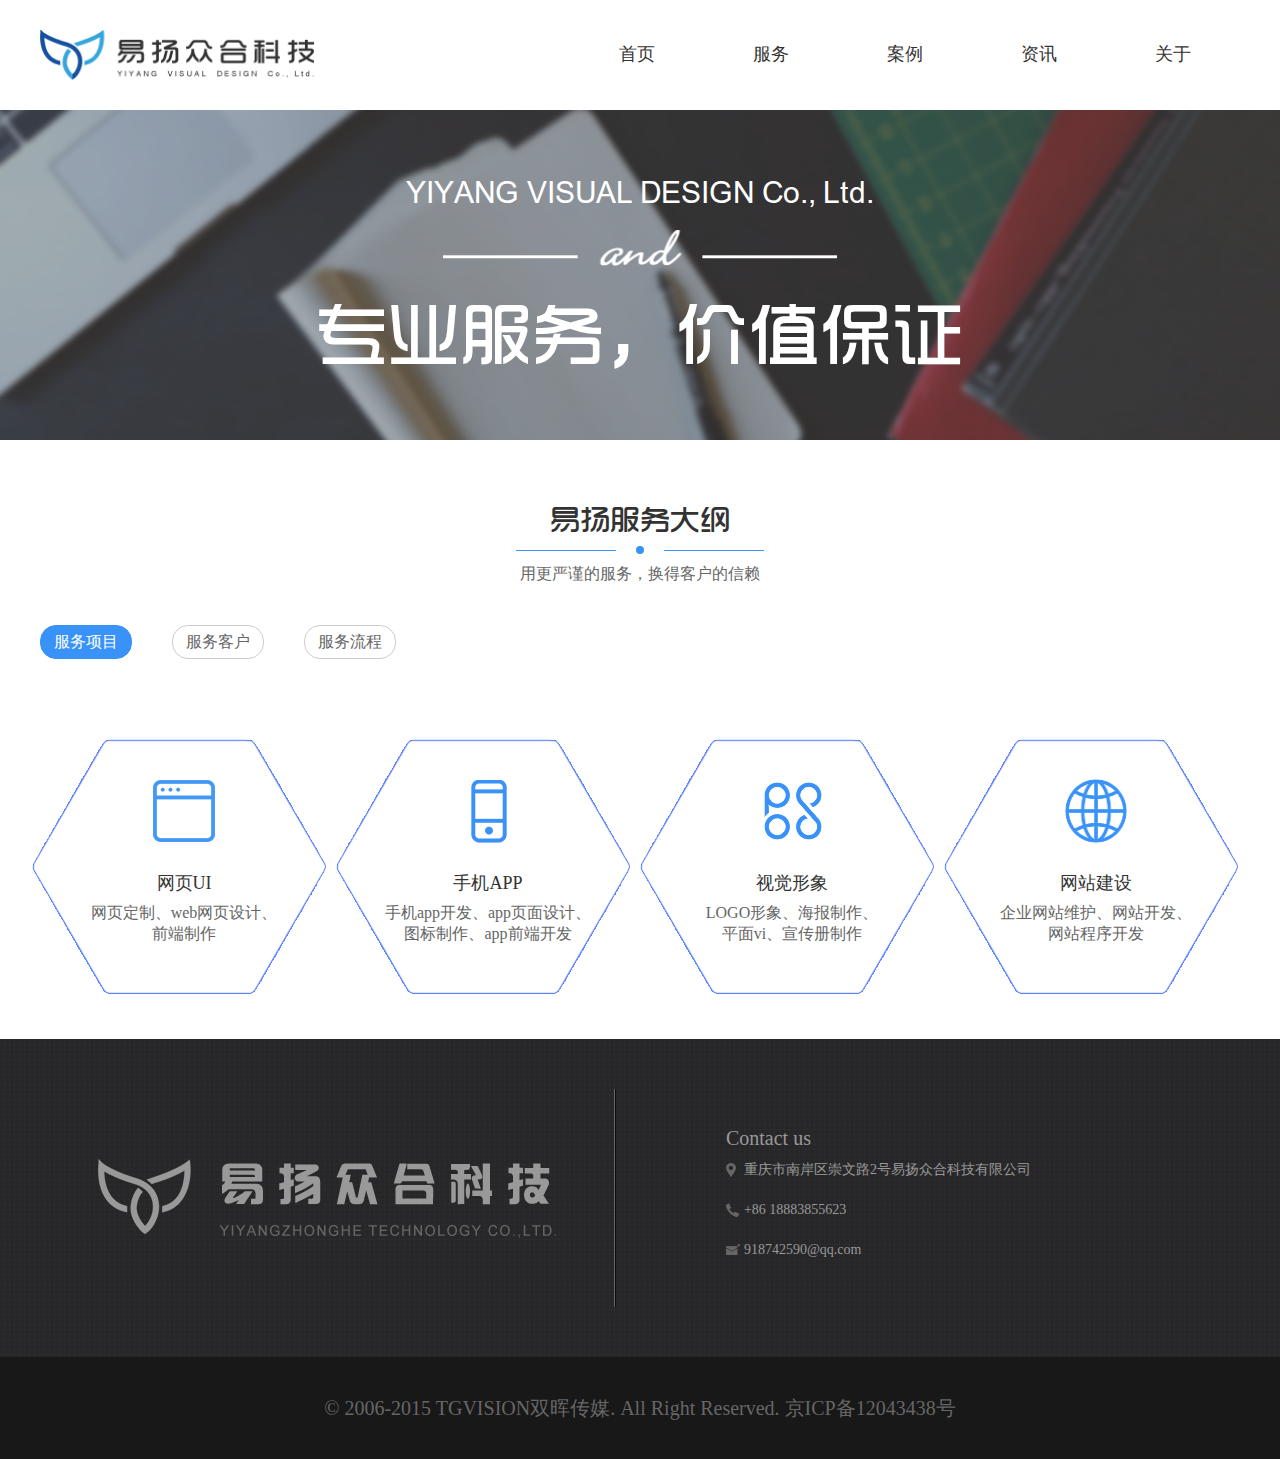
<file: YYZH/server.html>
<!DOCTYPE html>
<html lang="en">
<head>
	<meta charset="UTF-8">
	<title>易扬众合科技有限公司</title>
	<link rel="stylesheet" href="css/globe.css">
	<link rel="stylesheet" href="css/service.css"></head>
<body>
	<div class="header">
		<div class="box clearfix">
			<img src="images/logo.png" alt="" class="header-logo left">
			<ul class="nav right">
				<li>
					<a href="index.html">首页</a>
				</li>
				<li>
					<a href="server.html">服务</a>
				</li>
				<li>
					<a href="case.html">案例</a>
				</li>
				<li>
					<a href="news.html">资讯</a>
				</li>
				<li>
					<a href="about.html">关于</a>
				</li>
			</ul>
		</div>
	</div>
	<div class="banner">
		<img src="images/service/banner_bg.png" alt="">
		<div class="banner-p">
			<p class="banner-p-1">YIYANG  VISUAL  DESIGN  Co., Ltd.</p>
			<img src="images/service/banner-p-2.png" alt="" class="banner-p-2">
			<p class="banner-p-3">专业服务，价值保证</p>
		</div>
	</div>
	<p class="title">易扬服务大纲</p>
	<div class="slider">
		<div class="line"></div>
		<div class="point"></div>
		<div class="line"></div>
	</div>
	<p class="subtitle">用更严谨的服务，换得客户的信赖</p>
	<div class="box">
	<ul class="main-nav">
		<li class="active"><p>服务项目</p></li>
		<li><p>服务客户</p></li>
		<li><p>服务流程</p></li>
	</ul>
	</div>
	<div class="main">
	<ul class="project">
		<li>
			<div class="pro-1"><img src="images/service/project_11.png" alt="">
			<p class="pro-title-1">网页UI</p>
			<p class="pro-syn-1">网页定制、web网页设计、<br>前端制作</p></div>
			<div class="pro-0"><img src="images/service/project_10.png" alt="">
			<p class="pro-title-0">网页UI</p>
			<p class="pro-syn-0">网页定制、web网页设计、<br>前端制作</p></div>
		</li>
		<li>
			<div class="pro-1"><img src="images/service/project_21.png" alt="">
			<p class="pro-title-1">手机APP</p>
			<p class="pro-syn-1">手机app开发、app页面设计、<br>图标制作、app前端开发</p></div>
			<div class="pro-0"><img src="images/service/project_20.png" alt="">
			<p class="pro-title-0">手机APP</p>
			<p class="pro-syn-0">手机app开发、app页面设计、<br>图标制作、app前端开发</p></div>
		</li>
		<li>
			<div class="pro-1"><img src="images/service/project_31.png" alt="">
			<p class="pro-title-1">视觉形象</p>
			<p class="pro-syn-1">LOGO形象、海报制作、<br>平面vi、宣传册制作</p></div>
			<div class="pro-0"><img src="images/service/project_30.png" alt="">
			<p class="pro-title-0">视觉形象</p>
			<p class="pro-syn-0">LOGO形象、海报制作、<br>平面vi、宣传册制作</p></div>
		</li>
		<li>
			<div class="pro-1"><img src="images/service/project_41.png" alt="">
			<p class="pro-title-1">网站建设</p>
			<p class="pro-syn-1">企业网站维护、网站开发、<br>网站程序开发</p></div>
			<div class="pro-0"><img src="images/service/project_40.png" alt="">
			<p class="pro-title-0">网站建设</p>
			<p class="pro-syn-0">企业网站维护、网站开发、<br>网站程序开发</p></div>
		</li>
	</ul>
	<ul class="client box">
		<li><img src="images/service/client_1.png" alt=""></li>
		<li><img src="images/service/client_1.png" alt=""></li>
		<li><img src="images/service/client_1.png" alt=""></li>
		<li><img src="images/service/client_1.png" alt=""></li>
		<li><img src="images/service/client_1.png" alt=""></li>
		<li><img src="images/service/client_1.png" alt=""></li>
		<li><img src="images/service/client_1.png" alt=""></li>
		<li><img src="images/service/client_1.png" alt=""></li>
	</ul>
	<div class="process box">
		<img src="images/service/process_line.png" alt="">
		<ul class="process-ul">
			<li>
				<img src="images/service/process_1.png" alt="">
				<p>联系我们</p>
				<img src="images/service/process_slider.png" alt="">
				<p>合作前请通过渠道联系我们，详细了解您的需求，然后给您评估工作量和报价！</p>
			</li>
			<li>
				<img src="images/service/process_2.png" alt="">
				<p>确定合作</p>
				<img src="images/service/process_slider.png" alt="">
				<p>合作前请通过渠道联系我们，详细了解您的需求，然后给您评估工作量和报价！</p>
			</li>
			<li>
				<img src="images/service/process_3.png" alt="">
				<p>开始工作</p>
				<img src="images/service/process_slider.png" alt="">
				<p>合作前请通过渠道联系我们，详细了解您的需求，然后给您评估工作量和报价！</p>
			</li>
			<li>
				<img src="images/service/process_4.png" alt="">
				<p>完成任务</p>
				<img src="images/service/process_slider.png" alt="">
				<p>合作前请通过渠道联系我们，详细了解您的需求，然后给您评估工作量和报价！</p>
			</li>
		</ul>
	</div>
	</div>
	<div class="footer">
		<div class="box">
			<div>
				<img src="images/footer_logo.png" alt=""></div>
			<div class="footer-slider"></div>
			<ul class="footer-info">
				<li class="footer-info-title">Contact us</li>
				<li>
					<img src="images/footer_pos.png" alt="">
					<p>重庆市南岸区崇文路2号易扬众合科技有限公司</p>
				</li>
				<li>
					<img src="images/footer_tel.png" alt="">
					<p>+86  18883855623</p>
				</li>
				<li>
					<img src="images/footer_email.png" alt="">
					<p>918742590@qq.com</p>
				</li>
			</ul>
		</div>
		<div class="trademark">
			<p>© 2006-2015 TGVISION双晖传媒. All Right Reserved. 京ICP备12043438号</p>
		</div>
	</div>
	<script type="text/javascript" src="js/jquery-1.12.3.min.js"></script>
	<script>
		$(function () {
			$(".main-nav>li").click(function(event) {
				if(!$(this).hasClass('active')){
					var newNum=$(this).index();
					var oldNum=$(".active").index();
					$(".main").children().stop()
					$(".active").removeClass('active');
					$(this).addClass('active');
					$(".main").children().eq(oldNum).hide('fast', function() {
						$(".main").children().eq(newNum).show('slow');
					});
				}
			});
		})
	</script>
</body>
</html>
</file>
<file: YYZH/css/globe.css>
* {
	margin: 0;
	padding: 0;
}
html {
	width: 100%;
	height: 100%;
	overflow-x: hidden;
}
body {
	font-family: "Microsoft YaHei", "sans-serif" !important;
	background: #fff;
	text-align: center;
	font-size: 0;
	vertical-align: middle;
	width: 100%;
}
em {
	font-style: normal;
}
li {
	list-style: none;
}
img {
	border: 0;
}
p, span, li, a {
	word-wrap: break-word;
	cursor: default;
	color: #333;
	font-size: 16px;
}
a {
	color: #fff;
	text-decoration: none !important;
	cursor: pointer;
}
.phidden {
	font-size: 10px;
	text-indent: -9999px;
}
.clearfix:after {
	clear: both;
	display: block;
	content: "";
}
.clearfix {
	zoom: 1;
}
.left{
	float: left;
}
.right{
	float: right;
}
.box{
	width: 1200px;
	margin: 0 auto;
}
@font-face {
  font-family: 'FZLT';
  src: url('../font/FZLT.eot');
  src:
    url('../font/FZLT.eot?#font-spider') format('embedded-opentype'),
    url('../font/FZLT.woff') format('woff'),
    url('../font/FZLT.ttf') format('truetype'),
    url('../font/FZLT.svg') format('svg');
  font-weight: normal;
  font-style: normal;
}
@font-face {
  font-family: 'hiragino';
  src: url('../font/hiragino.eot');
  src:
    url('../font/hiragino.eot?#font-spider') format('embedded-opentype'),
    url('../font/hiragino.woff') format('woff'),
    url('../font/hiragino.ttf') format('truetype'),
    url('../font/hiragino.svg') format('svg');
  font-weight: normal;
  font-style: normal;
}
@font-face {
  font-family: 'SSZH';
  src: url('../font/SSZH.eot');
  src:
    url('../font/SSZH.eot?#font-spider') format('embedded-opentype'),
    url('../font/SSZH.woff') format('woff'),
    url('../font/SSZH.ttf') format('truetype'),
    url('../font/SSZH.svg') format('svg');
  font-weight: normal;
  font-style: normal;
}
@font-face {
  font-family: 'Bickley';
  src: url('../font/Bickley.eot');
  src:
    url('../font/Bickley.eot?#font-spider') format('embedded-opentype'),
    url('../font/Bickley.woff') format('woff'),
    url('../font/Bickley.ttf') format('truetype'),
    url('../font/Bickley.svg') format('svg');
  font-weight: normal;
  font-style: normal;
}
@font-face {
  font-family: 'arial';
  src: url('../font/arial.eot');
  src:
    url('../font/arial.eot?#font-spider') format('embedded-opentype'),
    url('../font/arial.woff') format('woff'),
    url('../font/arial.ttf') format('truetype'),
    url('../font/arial.svg') format('svg');
  font-weight: normal;
  font-style: normal;
}
/* ---------------------- */
.header-logo{
	width: 274px;
	height: 50px;
	margin: 30px 0;
}
.nav>li{
	width: 74px;
	height: 38px;
	margin: 0 30px;
	display: inline-block;
	vertical-align: middle;
}
.nav>li *{
	transition: all .3s;
	-moz-transition: all .3s;	/* Firefox 4 */
	-webkit-transition: all .3s;	/* Safari 和 Chrome */
	-o-transition: all .3s;	/* Opera */
}
.nav>li>a{
	color: #333;
	font-size:18px;
	padding: 8px 16px;
	line-height: 108px;
	border: solid 1px #fff;
}
.nav>li>a:hover{
	color: #3892f7;
	font-size:18px;
	border: solid 1px #3892f7;
	border-radius:20px;
}
ul.nav.index-nav>li>a{
	border: solid 1px transparent;
}
.title{
	font-family: 'SSZH';
	font-size:30px;
	color: #333;
}
.subtitle{
	font-size: 16px;
	color: #666;
}
.slider{
	margin: 10px 0;
}
.slider>*{
	display: inline-block;
	vertical-align: middle;
}
.line{
	width: 100px;
	height: 1px;
	background-color: #3892f7;
}
.point{
	width: 8px;
	height: 8px;
	border-radius: 50%;
	background-color: #3892f7;
	margin: 0 20px;
}
.footer{
	height: 420px;
	background: url(../images/footer_bg.png) repeat;
	position: relative;
}
.footer>.box{
	display: table;
	padding: 50px 0;
}
.footer>.box>*{
	width: 599px;
	height: 218px;
	display: table-cell;
	vertical-align: middle;
}
.footer>.box>.footer-slider{
	width: 2px;
	background-image: url(../images/footer-slider.png);
	background-repeat: repeat-y;
}
.footer-info{
	text-align: left;
	padding-left:110px;
}
.footer-info>li{
}
.footer-info>.footer-info-title{
	font-size: 20px;
	color: #999;
}
.footer-info>li>*{
	display: inline-block;
	vertical-align: middle;
	font-size: 14px;
	line-height: 40px;
	color: #999;
}
.footer-info>li>img{
	width: 14px;
	height: 14px;
}
.trademark{
	height: 102px;
	position: absolute;
	bottom: 0;
	left: 0;
	right: 0;
	background-color: #181818;
}
.trademark>p{
	font-size: 20px;
	line-height: 102px;
	color: #666;
}
</file>
<file: YYZH/css/index.css>
.nav a{
    color: #ffffff!important;
}
.nav a:hover{
    color: #3892f7!important;
}
.header-banner-box{
    position: relative;
    width: 100%;
    height: 1162px;
    background: #f2f2f2;
}
.header{
    position: absolute;
    top: 0;
    left:0;
    right:0;
    text-align:center;
    z-index: 2;
}
.banners{
    position: relative;
    width: 100%;
    height:763px;
    background-repeat: round;
    background-size: 100% 100%;
    z-index: 1;
}
.banner-1{
    background-image: url(../images/index/BANNER3.png);
    background-repeat: round;
    background-size: 100% 100%;
}
.banner-2{
    background-image: url(../images/index/BANNER3.png);
    background-repeat: round;
    background-size: 100% 100%;
}
.banner-3{
    background-image: url(../images/index/BANNER3.png);
    background-repeat: round;
    background-size: 100% 100%;
}
.flex-control-nav{
    position: absolute;
    top: 713px;
    left:0;
    right:0;
    text-align:center;
    z-index: 2;
}
.flex-control-nav li{
    display: inline-block;
}
.flex-control-nav a{
    margin-right: 26px;
    display: block;
    width: 10px;
    height: 10px;
    text-indent:-9999px;
    z-index: 3;
    cursor: pointer;
    text-align: center;
    background: #ffffff;
    border-radius: 50%;
}
.flex-active{
    background: #3897e9!important;
}
.banner-bottom{
    margin: 0 auto;
    width: 1224px;
}
.banner-bottom li{
    float: left;
    position: relative;
}
.banner-bottom-li-not-last{
    margin-right: 22px;
}
.banner-bottom-up{
    width: 284px;
    height: 13px;
    background: #3890f3;
}
.banner-bottom-img{
    position: absolute;
    top: -31px;
    left:0;
    right:0;
    margin: auto;
    text-align:center;
    z-index: 2;
}
.banner-bottom-down{
    padding-top: 31px;
    width: 284px;
    height: 251px;
    background: #ffffff;
}
.banner-bottom-down-p-1{
    font-family: "Microsoft YaHei";
    font-size: 20px;
    color: #333333;
    line-height: 60px;
}
.banner-bottom-down-p-2{
    font-family: "Microsoft YaHei";
    font-size: 14px;
    color: #999999;
    line-height: 26px;
}
.banner-bottom-down img{
    margin-top: 14px;
}
.About-Yi-Yang-Zhong{
    padding: 56px 0;
    width: 100%;
    height: 608px;
    background: url(../images/index/About-Yi-Yang-Zhong.png);
    background-repeat: round;
    background-size: 100% 100%;
}
.relative{
    position: relative;
}
.About-Yi-Yang-Zhong-title-absolute{
    position: absolute;
    top: 25px;
    left: 0;
    right: 160px;
    margin: auto;
    text-align:center;
    z-index: 2;
}
.title-2{
    font-family: SSZH;
    font-size: 24px;
    color: #549ff5;
}
.title-2-gray{
    font-family: SSZH;
    font-size: 24px;
    color: #666666;
}
.title-3{
    font-family: "Microsoft YaHei";
    font-size: 16px;
    color: #549ff5;
    line-height: 30px;
}
.title-3-gray{
    font-family: "Microsoft YaHei";
    font-size: 16px;
    color: #666666;
    line-height: 30px;
}
.subtitle-2{
    font-family: SSZH;
    font-size: 34px;
    color: #549ff5;
    line-height: 80px;
}
.About-Yi-Yang-Zhong-p{
    font-family: "Microsoft YaHei";
    font-size: 16px;
    color: #333333;
    line-height: 34px;
}
.About-Yi-Yang-Zhong-img{
    margin: 40px auto;
}
.client{
    padding: 56px 0;
    width: 100%;
    height: 608px;
    background: url(../images/index/client.png);
    background-repeat: round;
    background-size: 100% 100%;
}
.client-p{
    font-family: SSZH;
    font-size: 34px;
    color: #ffffff;
    line-height: 80px;
}
.client-show-all{
    margin: 44px auto;
    width: 1184px;
}
.client li{
    float: left;
}
.client-show-img-not-last{
    margin-right: 24px;
}
.follow-heart{
    padding: 56px 0;
    width: 100%;
    height: 669px;
    background: url(../images/index/follow-heart.png);
    background-repeat: round;
    background-size: 100% 100%;
}
.follow-heart-title-absolute{
    position: absolute;
    top: 25px;
    left: 0;
    right: 480px;
    margin: auto;
    text-align:center;
    z-index: 2;
}
.title-4{
    font-family: SSZH;
    font-size: 30px;
    color: #333333;
}
.title-4-blue{
    font-family: SSZH;
    font-size: 30px;
    color: #549ff5;
}
.title-5{
    font-family: SSZH;
    font-size: 24px;
    color: #333333;
    line-height: 60px;
}
.title-5-blue{
    font-family: SSZH;
    font-size: 24px;
    color: #549ff5;
    line-height: 60px;
}
.follow-heart-ul{
    margin: 60px auto;
    width: 1190px;
}
.follow-heart-ul li{
    position: relative;
    float: left;
}
.follow-heart-ul-li-not-last{
    margin-right: 40px;
}
.follow-heart-ul img{
    box-shadow: 0 0 10px #c5c5c5;
    cursor: url('E:/公司网站/images/point.ico'),auto;
}
.follow-heart-text{
    padding: 25px;
    position: absolute;
    top: 222px;
    left: 0;
    right: 0;
    margin: auto;
    text-align:center;
    z-index: 2;
    width: 284px;
    height: 232px;
    background: #ffffff;
}
.follow-heart-text-p-1{
    font-family: SSZH;
    font-size: 18px;
    color: #333333;
    line-height: 30px;
}
.follow-heart-text-p-2{
    margin-bottom: 10px;
    font-family: "Microsoft YaHei";
    font-size: 14px;
    color: #333333;
    line-height: 26px;
}
.follow-heart-text-p-3 {
    font-family: "Microsoft YaHei";
    font-size: 14px;
    color: #666666;
    line-height: 26px;
    text-align: left;
}
.definition-of-quality-life{
    padding: 56px 0;
}
.definition-of-quality-life-absolute{
    position: absolute;
    top: 25px;
    left: 0;
    right: 446px;
    margin: auto;
    text-align:center;
    z-index: 2;
}
.definition-of-quality-life-div{
    margin: 40px 0 100px 0;
    width: 100%;
    height: 244px;
    overflow: visible;
    position: relative;
}
.definition-of-quality-life-ul{
    width: 10000px;
    position: absolute;
}
.definition-of-quality-life-ul>li{
    float: left;
    display: inline-block;
    vertical-align: middle;
    width: 336px;
    height: 244px;
}
.definition-of-quality-life-ul>li>img{
    width: 100%;
    height: 100%;
}
.definition-of-quality-life-p{
    font-family: "Microsoft YaHei";
    font-size: 18px;
    color: #333333;
    line-height: 26px;
}
.definition-of-quality-life-text{
    margin: 60px auto 100px auto;
}
.definition-of-quality-life-text input{
    vertical-align:middle;
    padding: 0 32px;
    width: 644px;
    height: 52px;
    border: 1px solid #cccccc;
    font-family: "Microsoft YaHei";
    font-size: 16px;
}
.definition-of-quality-life-text button{
    vertical-align:middle;
    width: 250px;
    height: 54px;
    background: #549ff5;
    border: none;
    font-family: "Microsoft YaHei";
    font-size: 18px;
    color: #ffffff;
}
</file>
<file: YYZH/css/case-subpage.css>
.main{
	background-color: #f4f4f4;
	width: 100%;
	border-top: solid 1px #ccc;
	padding-bottom: 60px;
}
.main>.box{
	border-top: solid 4px #3892f7;
	margin: 40px auto;
	box-shadow: 2px 6px 7px #a19c9c;
}
.banner{
	width: 100%;
}
.plate{
	border-top: solid 1px #ccc;
	position: relative;
}
.plate:first-child{
	border: none;
}
.title{
	font-size: 30px;
	color: #333;
	margin-left:30px;
	border-bottom: solid 1px #ccc;
	text-align: left;
	padding: 30px 0;
}
.title>span{
	font-size:24px;
	color: #666;
}
.info{
	display: table;
	width: 100%;
	margin: 20px 0;
}
.info>div{
	display: table-row;
	vertical-align: middle;
}
.info>div>div{
	display: table-cell;
	width: 50%;
}
.info>div>div>*{
	display: inline-block;
}
.info>div>div:nth-child(odd){
	text-align: left;
	padding-left: 30px;
}
.info>div>div:nth-child(even){
	text-align: right;
	padding-right: 30px;
}
.info>div>div p{
	font-size: 18px;
	line-height: 50px;
	color: #333;
}
.price>span{
	font-size:24px;
	color:#ff7e00;
}
.time>span{
	color: #333;
	font-size: 18px;
}
.degree>span{
	font-size:18px;
	color:#ffa800;
	margin-left: 10px;
}
.pos>p{
	font-size: 18px;
	color: #999 !important;
}
.star>li{
	width: 22px;
	height: 21px;
	margin: 0 2px;
	display: inline-block;
	background-image: url('../images/case-sub/star.png');
	background-position: 0 0;
	background-repeat: no-repeat;
}
.star>li.none{
	background-position: 0 -21px;
}
.pos>*{
	display: inline-block;
	vertical-align: middle;
}
.pos>img{
	width: 18px;
	height: 22px;
	margin-right: 4px;
}
.design-bg{
	padding: 30px;
	text-align: left;
	font-size: 18px;
	color: #666;
}
.simple{
	margin: 30px;
	width: 540px;
	height: 510px;
}
</file>
<file: YYZH/css/content.css>
/* 设置滚动条的样式 */
/*.right ::-webkit-scrollbar {width: 12px;}*/
   /* 滚动条滑块 */
/*.right ::-webkit-scrollbar-thumb {   
    border-radius: 4px;    
    background: #000000;  
}*/

html,body{
	width: 100%;
	height: 620px;
	margin: 0;
	padding: 0;
	font-size: 18px;
	font-family: "微软雅黑";
	color: #ffffff;
}
a{
	text-decoration: none;
	color: #ffffff;
}
li{
	list-style: none;
}
a:hover{
	opacity: 0.5;
}
.left{
	width: 360px;
	height: 700px;
	float: left;
	background-color: #292d30;
	overflow: hidden;

}
.left-log{
	width: 360px;
	background-color: #23272b;
}
.left-user{
	width: 360px;
}
.left-user img{
	width: 82px;
	float: left;
	margin: 40px 20px;
}
.left-user p{
	float: left;
	margin: 68px 10px;
	width: 200px;
	text-overflow: ellipsis;
}
.left-user p span{
	margin: 0px 10px;
	color: #9aceff;
}
.left-function{
	width: 360px;
	clear: both;
}
.left-func1,.left-func2{
	width: 80px;
	margin-left: 120px;
	margin-top: 50px;
}
.left-function p{
	width: 80px;
	padding: 10px 100px 10px 180px;

}
.left-function-style{
	background-color: #23272b;
}
.right{
	width: calc(100% - 360px);
	height: 700px;
	float: left;
	background-color: #e9e9e9;
}
.hint{
	padding-top: 200px;
	font-size: 23px;
	color: #36993A;
	width: 400px;
	margin: 0 auto;
}
.right-content{
	font-size: 23px;
	width: 800px;
	margin: 0px auto;
	margin-top: 60px;

}
.right-add{
	color: #000000;
}
.right-add a,.right-content-tip h4 span a{
	text-align: center;
	display: inline-block;
	width: 80px;
	height: 30px;
	line-height: 30px;
	margin-left: 20px;
	font-size: 16px;
	background-color: #E42727;
	border-radius: 5px;
}
.right-subpage{
	width: 800px;
}
.right-content-left{
	width: 350px;
	height: 514px;
	overflow: auto;
	font-size: 20px;
	float: left;
	background-color: #22a3ab;
	border-radius: 10px 0px 0px 10px;
}
.right-content-left ul{
	width: 260px;
	overflow: hidden;
	margin: 10px 0px 10px 20px;
	padding: 0;
}
.right-content-left ul li{
	margin: 30px 0px;
}
.right-content-right{
	width: 450px;
	height: 514px;
	float: left;
	background-color: #292d30;
	border-radius: 0px 10px 10px 0px;
}
.right-content-tip h4{
	margin: 40px 0px 20px 70px;
}
.right-content-tip p{
	width: 300px;
	height: 40px;
	line-height: 40px;
	background-color: #434547;
	font-size: 14px;
	text-align: center;
	margin: 40px 0px 20px 70px;
}
.right-content-tip h4 span a{
	font-size: 14px;
}
.content-delete,.user-delete{
	width: 300px;
	height: 150px;
	margin: 30px 0px 30px 70px;
	background-color: #434547;
}
.content-delete p,.user-delete p{
	font-size: 14px;
}
.delete1,.user-delete1{
	text-align: center;
	padding-top: 30px;
}
.delete2,.delete3,.user-delete2,.user-delete3{
	width: 50px;
	margin-left: 70px;
	margin-top: 30px;
	float: left;
	height: 21px;
	line-height: 21px;
	border: 1px solid red;
	text-align: center;
}
.delete2 a,.user-delete2 a{
	color: red;
}
.delete3,.user-delete3{
	border: 1px solid #ffffff;
}

.right-case-fileup,.right-news-fileup{
	font-size: 18px;
	width: 800px;
	margin: 0px auto;
	margin-top: 60px;
	background-color: #999999;
	height: 640px;
}
.case-news1-file1{
	display: none;
}
.case-form1-first,.case-news1-first{
	width: 650px;
	height: 550px;
	padding-top: 50px;
	margin-left: 150px;
	position: relative;
	overflow: auto;
}
.case-form1-first h4, .case-news1-first h4{
	color: #9aceff;
}
.case-form1-first p, .case-news1-first p{
	width: 400px;
	clear: both;
	margin: 40px 0;
}

.case-form1-first input, .case-news1-first input{
	width: 250px;
	height: 30px;
	margin: 0px;
	float: right;
}
.case-news1-first textarea{
	width: 250px;
	height: 80px;
	float: right;
	margin-bottom: 20px;
}
.case-news1-first select{
	float: right;
	width: 250px;
	height: 30px;
}
.case-form1-first button, .case-news1-first button{
	width: 80px;
	height: 30px;
	margin-left: 150px;
	background-color: #cc3333;
	border-radius: 5px;
	border: none;
	color: #ffffff;
}
.case-form2-second, .case-news2-second{
	display: none;
}
.case-form2-second, .case-news2-second{
	width: 650px;
	height: 550px;
	overflow: auto;
	padding-top: 50px;
	margin-left: 150px;
	position: relative;
}

.case-form2-second h4,.case-news2-second h4{
	color: #9aceff;
}
.case-form2-second p,.case-news2-second p{
	width: 400px;
	clear: both;
	margin: 40px 0;
}
.case-form2-second input,.case-news2-second input{
	width: 250px;
	height: 30px;
	float: right;
}
.case-form2-second textarea{
	width: 250px;
	height: 150px;
	float: right;
	margin-bottom: 20px;
}
.case-news2-second textarea{
	width: 500px;
	height: 600px;
	margin-bottom: 20px;
}
.case-form2-second button,.case-news2-second button{
	width: 80px;
	height: 30px;
	margin-left: 150px;
	margin-bottom: 30px;
	background-color: #cc3333;
	border-radius: 5px;
	border: none;
	color: #ffffff;
}
.right-manager{
	font-size: 18px;
	width: 800px;
	padding-top: 40px;
	margin: 0px auto;
	margin-top: 100px;
	background-color: #ffffff;
	height: 460px;
	
}
.table-message{
	height: 400px;
	overflow: auto;
}
table{
	width: 700px;
	margin: 0 auto;
	border-spacing: 30px 30px;
}
th{
	background-color: #333333;
	padding: 10px 0px;
	border-radius: 5px;
}
td{
	border: 1px solid gray;
	background-color: #e3e3e3;
	padding: 10px 0px;
	border-radius: 5px;
	text-align: center;
	color: #000000;
}
.table-delete{
	background-color: #E42727;
}
.table-add{
	width: 150px;
	height: 40px;
	text-align: center;
	line-height: 40px;
	background-color: #e3e3e3;
	margin: 10px auto;
	border-radius: 5px;
}
.table-add a{
	color: #000000;
}
.table-suredelete,.user-add{
	width: 100%;
	height: 100%;
	position: fixed;
	top: 0;
	left: 0;
	background-color: rgba(255,255,255,0.5);
	display: none;
}
.user-delete{
	margin: 220px auto;
	opacity: 0.9;
}
.user-add form{
	background-color: #000000;
	opacity: 0.7;
	width: 500px;
	margin: 0 auto;
	margin-top: 220px;
	border-radius: 10px;
}
.user-add li{
	width: 400px;
	height: 50px;
	clear: both;
	
}
.user-add img,.user-add span,.user-add input{
	width: 30px;
	height: 30px;
	line-height: 30px;
	float: left;
	margin: 20px 15px;
}
.user-add span{
	width: 60px;
}
.user-add input{
	width: 200px;
	background-color: #e3e3e3;
	border-radius: 5px;
}
.user-add-sure,.user-add-cancel{
	display: inline-block;
	width: 100px;
	height: 30px;
	line-height: 30px;
	background-color: #e3e3e3;
	text-align: center;
	margin: 10px;
	border-radius: 5px;
	color: #000000;
}
.user-add-sure{
	float: left;
	margin-left: 70px;
}
.user-add-cancel{
	float: right;
	margin-right: 70px;
}
</file>
<file: YYZH/css/login.css>
a{
	text-decoration: none;
}
html,body{
	width: 100%;
	height: 100%;
	margin: 0;
	padding: 0;
	font-family: "微软雅黑";
}
.login{
	min-width: 1200px;
	height: 100%;
	padding-top: 100px;
	background-image: url(../images/login-background.png);
	background-repeat: round;
	background-size: 100%;
}
.login-content{
	width: 600px;
	height: 420px;
	background-color: rgba(255,255,255,0.5);
	margin: 0px auto;
	border-radius: 15px;
}
.login-tip{
	width: 202px;
	margin: 20px auto;
	padding: 0;
}
form{
	width: 300px;
	height: 200px;
	margin: 0 auto;
	font-size: 16px;
	color: #666666;
}
.inputimg{
	width: 300px;
	height: 33px;
	border: 1px solid #3283cc;
	margin: 10px 0;
	background-color: #ffffff;
	border-radius: 5px;
}
.inputimg img{
	width: 21px;
	height: 21px;
	margin: 0 5px -7px 5px;
}
input{
	width: 264px;
	height: 30px;	
	border: none;
	outline:medium;
}
input[name=check]{
	width: 15px;
	height: 15px;
}
form button{
	width: 180px;
	height: 40px;
	border-radius: 15px;
	margin: 20px 0px 0px 60px;
	background-color: #92C5D1;
	border: none;
	font-size: 26px;
	color: #ffffff;
	outline:medium;
}
button:hover{
	background-color: #64c3f2;
}

.footer{
	width: 356px;
	margin: 0px auto;
	margin-top: 50px;
	font-size: 17px;
	color: #ffffff;
}
</file>
<file: YYZH/css/service.css>
.banner{
	width: 100%;
	position: relative;
	margin-bottom:60px;
}
.banner>img{
	width: 100%;
}
.banner-p{
	position: absolute;
	left: 0;
	right: 0;
	top: 20%;
}
.banner-p p{
	color: #fff;
}
.banner-p-1{
	font-family:'arial';
	font-size: 30px;
}
.banner-p-2{
	width:394px;
	height:36px;
	margin: 20px 0;
}
.banner-p-3{
	font-family: 'SSZH';
	font-size: 72px;
}
/* -------------------------- */
.main-nav{
	margin: 40px 0;
	text-align: left;
}
.main-nav>li{
	width: 90px;
	height: 32px;
	margin-right:40px;
	border-radius: 16px;
	border: solid 1px #ccc;
	display: inline-block;
	vertical-align: middle;
	text-align: center;
}
.main-nav>li>p{
	font-size:16px;
	line-height: 32px;
	color: #666;
	cursor: pointer;
}
.main-nav *{
	transition: all .3s;
	-moz-transition: all .3s;	/* Firefox 4 */
	-webkit-transition: all .3s;	/* Safari 和 Chrome */
	-o-transition: all .3s;	/* Opera */
}
.main-nav>li:hover{
	background-color: #3892f7;
	border: solid 1px #3892f7;
}
.main-nav>li:hover>p{
	color: #fff;
}
.main-nav>.active{
	background-color: #3892f7;
	border: solid 1px #3892f7;
}
.main-nav>li.active>p{
	color: #fff;
}
/* ------------------------ */
.main{
	min-height:300px;
}
.client,.process{
	display: none;
}
/* -------------------------- */
.project{
	margin: 80px 0;
}
.project>li{
	display: inline-block;
	width: 304px;
	height:267px;
	position: relative;
}
.pro-1,.pro-0{
	width: 100%;
	height: 100%;
	position: absolute;
	top: 0;
	left: 0;
	right: 0;
	bottom: 0;
	background-repeat: round;
	background-size: 100% 100%;
}
.pro-1{
	display: none;
}
.project>li:hover .pro-1{
	display: block;
}
.project>li:hover .pro-0{
	display: none;
}
.pro-1{
	background-image: url('../images/service/project_bg_1.png');
}
.pro-0{
	background-image: url('../images/service/project_bg_0.png');
}
.project>li img{
	width: 62px;
	height: 64px;
	margin-top: 40px;
	margin-bottom: 16px;
}
.pro-title-0{
	font-size:18px;
	color: #333;
}
.pro-syn-0{
	font-size: 16px;
	color: #666;
}
.pro-title-1{
	font-size:18px;
	color: #fff;
}
.pro-syn-1{
	font-size: 16px;
	color: #fff;
}
.pro-title-0,.pro-title-1{
	line-height: 40px;
}
/* ----------------------------- */
.client{
	margin-bottom: 80px;
}
.client>li{
	width: 262px;
	margin: 18px;
	border: solid 1px #ccc;
	display: inline-block;
}
.client>li:hover{
	transition: all .3s;
	-moz-transition: all .3s;	/* Firefox 4 */
	-webkit-transition: all .3s;	/* Safari 和 Chrome */
	-o-transition: all .3s;	/* Opera */
	box-shadow: 0 0 13px #a19c9c;
}
.client>li>img{
	width: 100%;
	height: 100%;
}
/* ---------------------------------- */
.process{
	margin-bottom: 80px;
}
.process>img,.process>ul{
	text-align: left;
	width: 100%;
}
.process>img{
	margin: 30px 0;
}
.process-ul>li{
	text-align: center;
	display: inline-block;
	vertical-align: middle;
	width: 152px;
	margin-right: 195px;
}
.process-ul>li:nth-child(2){
	margin-right: 207px;
}
.process-ul>li:nth-child(3){
	margin-right: 189px;
}
.process-ul>li:nth-child(4){
	margin-right: 0;
}
.process-ul>li>img:nth-child(1){
	width: 152px;
	height: 152px;
}
.process-ul>li>p:nth-child(2){
	color: #333;
	font-size:16px;
}
.process-ul>li>img:nth-child(3){
	width: 140px;
	margin: 12px 0;
}
.process-ul>li>p:nth-child(4){
	color: #666;
	font-size: 14px;
	text-align: left;
}
</file>
